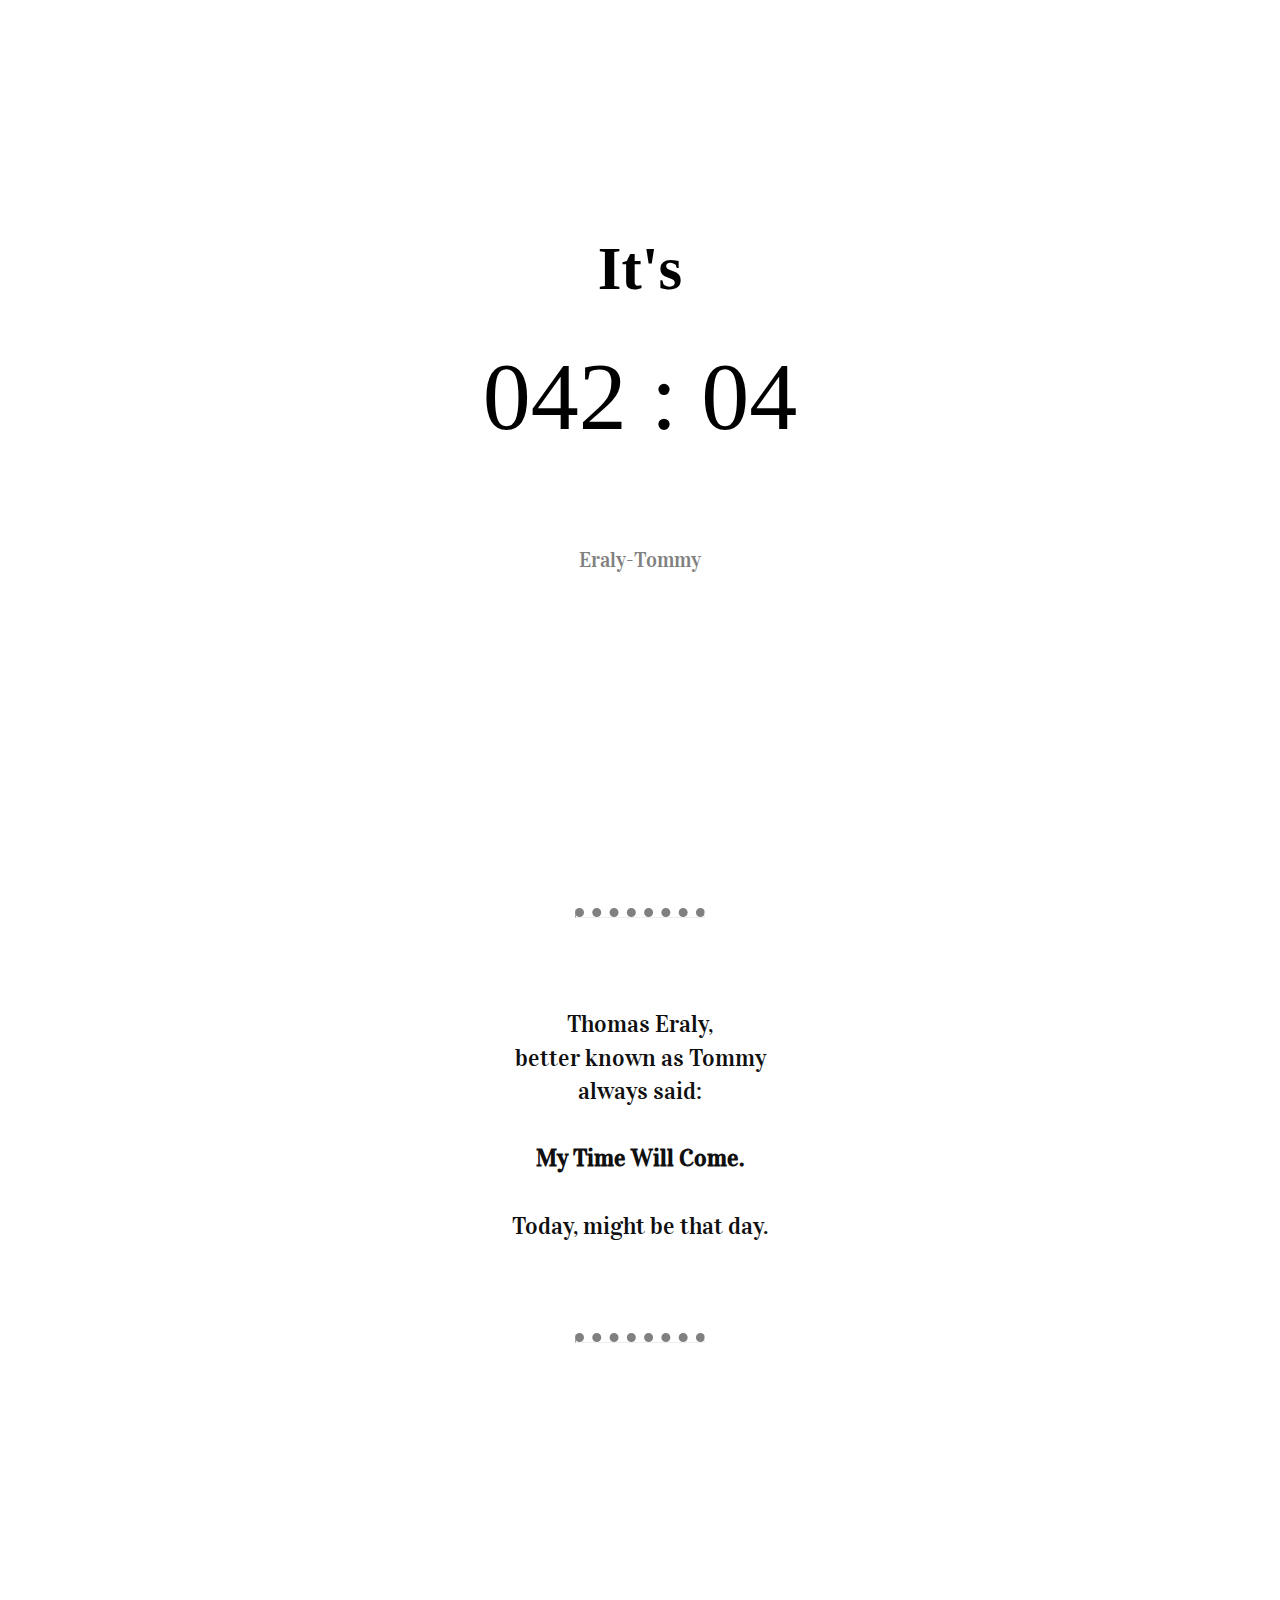
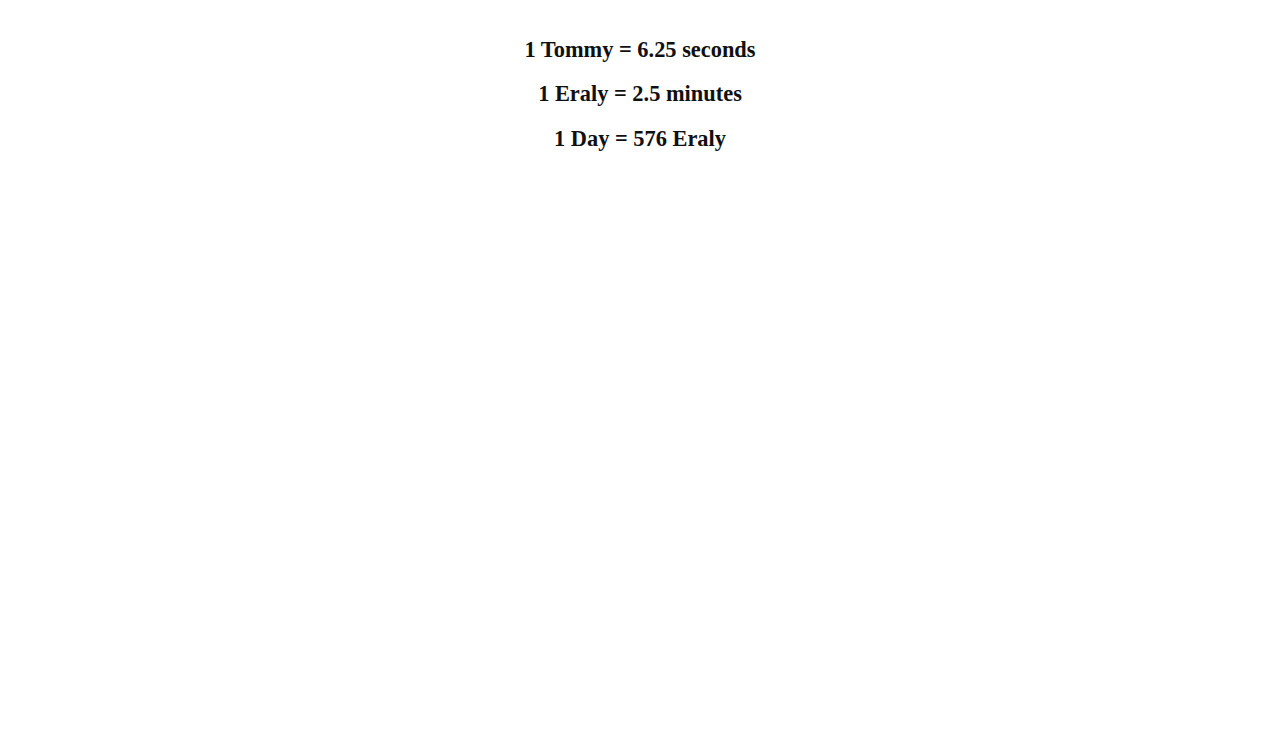
<file: index.html>
<!DOCTYPE html>
<html lang="en" dir="ltr">
  <head>
    <meta charset="utf-8">
    <title>Eraly-Tommy</title>
    <link href="https://fonts.googleapis.com/css2?family=Lobster+Two&family=Open+Sans&display=swap" rel="stylesheet">
    <link rel="stylesheet" href="styles.css">
    <link href="https://fonts.googleapis.com/css2?family=Vidaloka&display=swap" rel="stylesheet">

    <script src="index.js"></script>
  </head>
  <body>
    <div class="container">
      <header class="head">
        <h1>It's<h1>
      </header>
      <div class="clock">
        <span id="min">
          000
        </span>
        <span>
          :
        </span>
        <span id="sec">
          00
        </span>

      </div>
      <footer class="footer">
        Eraly-Tommy

      </footer>
    </div>
    <div class="container2">
      <hr />
      <br/>
      <p class="quote">
        Thomas Eraly, <br />
        better known as Tommy <br/>always said: <br/><br/>
        <strong>  My Time Will Come.</strong>
      </br/><br/>
        Today, might be that day.
      </p>
      <br/>
      <hr />
    </div>

    <div class="container3">
      <strong><p class="measures">
        <br/>
        <br/>
        1 Tommy = 6.25 seconds<br/>
        1 Eraly = 2.5 minutes<br/>
        1 Day = 576 Eraly<br/>

      </br/>

      </p></strong>
    </div>
  </body>
</html>
</file>
<file: styles.css>
body{
  overflow-x: hidden !important;
  margin: 0;
  width: 100vw;
}

.container {
  text-align: center;
  height: 74vh;
}

.head{
  height: 5rem;
  font-size: 1.9rem;
  margin-top: 26vh;
}

.clock{
  height: 10rem;
  margin-top: 3vh;
  font-size: 6rem;
}

.min{
  width: 206px !important;
}

.footer{
  color: #808080;
  font-size: 1.3rem;
  margin-top: 5vh;
  font-family: 'Vidaloka', serif;
}

hr {
  width: 10vw;
  border-top: dotted 9px #808080;
  border: dotted none none none;
}

.container2{
  height: 40vh;
  margin-bottom: 30vh;
  padding: 0;
  text-align: center;
}

.quote{
  font-family: 'Vidaloka', serif;
  font-size: 1.5rem;
  padding: 40px;
  line-height: 1.4;
  color: 	#101010;
}

.container3{
  height: 90vh;
}

.measures{
  color: #101010;
  font-size: 1.4rem;
  margin-top: 5vh;
  text-align: center;
  line-height: 2;
}

/* Mobile */

@media (pointer:none), (pointer:coarse) {

  .head{
    height: 15rem;
    font-size: 4rem;
  }

  .clock{
    font-size: 6.8rem;
    margin-top: -2vh;
    text-align: center;
  }

  .footer{
    font-size: 2.2rem;
  }

  hr {
    width: 15vw;
    border-top: dotted 12px #808080;
  }

  .quote{
    font-size: 2.9rem;
  }

  .measures{
    font-size: 2.5rem;
  }
}
</file>
